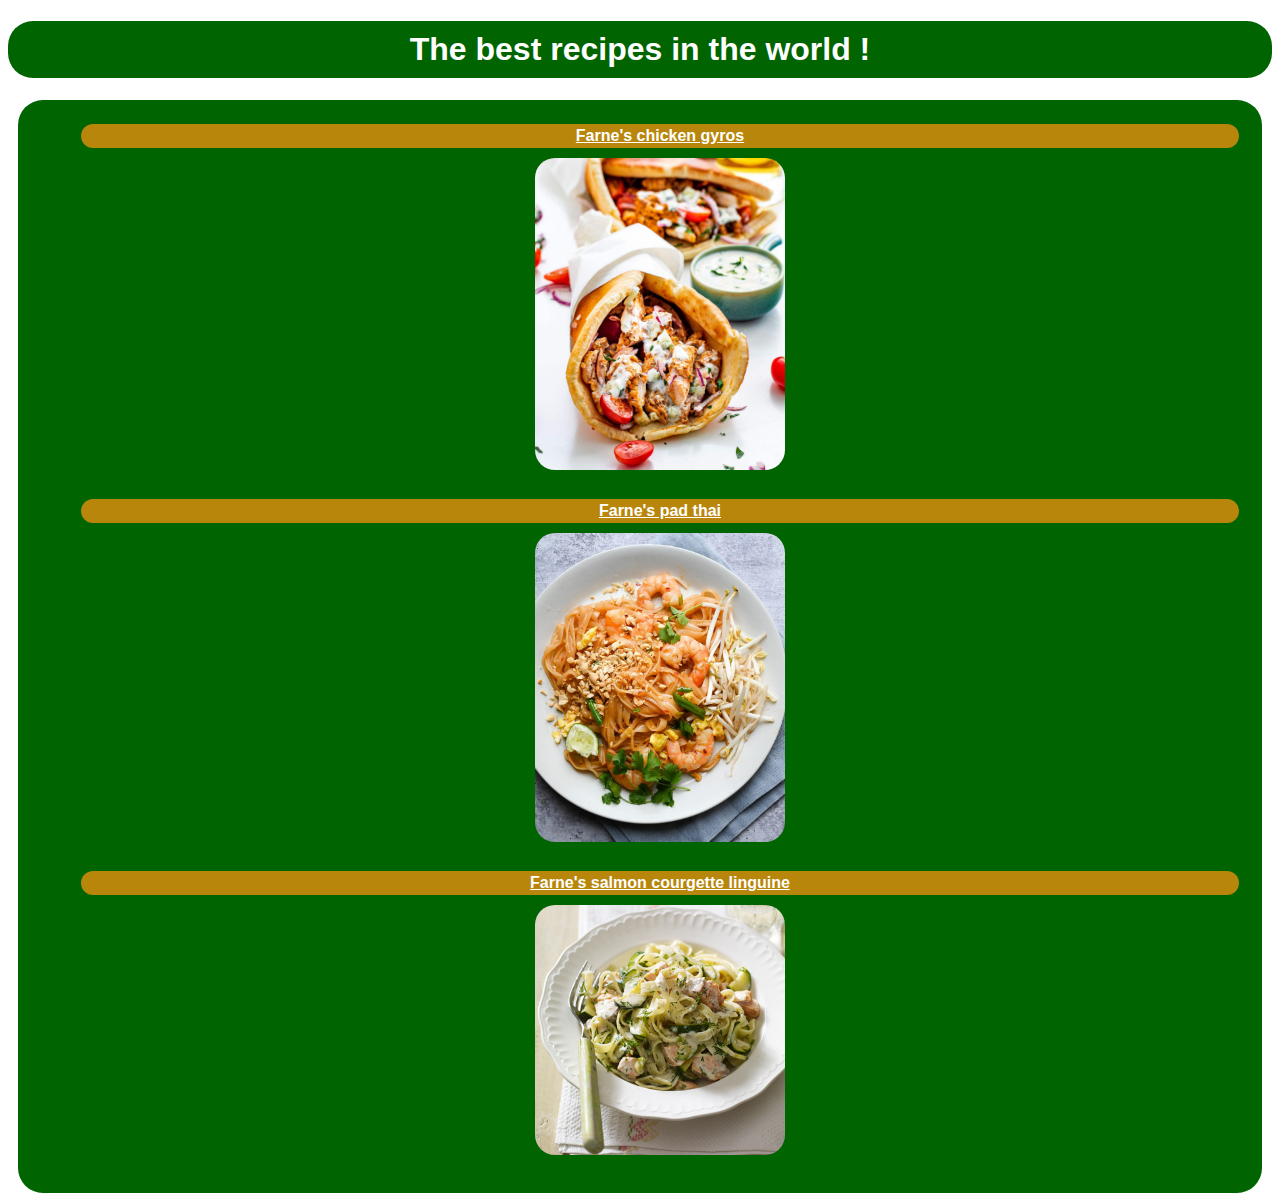
<file: index.html>
<!DOCTYPE html>
<html lang="en">
  <head>
    <meta charset="UTF-8" />
    <meta name="viewport" content="width=device-width, initial-scale=1.0" />
    <link rel="stylesheet" href="style.css" />
    <title>Best Recipes</title>
  </head>
  <body>
    <h1 class="title">The best recipes in the world !</h1>
    <div class="container">
      <ul>
        <li class="recipe-list-item">
          <a class="recipe-list" href="./recipes/chicken-gyros.html"
            >Farne's chicken gyros</a
          >
          <img
            class="images home"
            src="images/chicken-gyros.jpg"
            alt="Image of a chicken gyros"
          />
        </li>
        <li class="recipe-list-item">
          <a class="recipe-list" href="./recipes/pad-thai.html"
            >Farne's pad thai</a
          >
          <img
            class="images home"
            src="images/pad-thai.jpg"
            alt="Image of pad thai"
          />
        </li>
        <li class="recipe-list-item">
          <a class="recipe-list" href="./recipes/salmon-courgette-linguine.html"
            >Farne's salmon courgette linguine</a
          >
          <img
            class="images home"
            src="images/linguine.png"
            alt="Image of linguine"
          />
        </li>
      </ul>
    </div>
  </body>
</html>
</file>
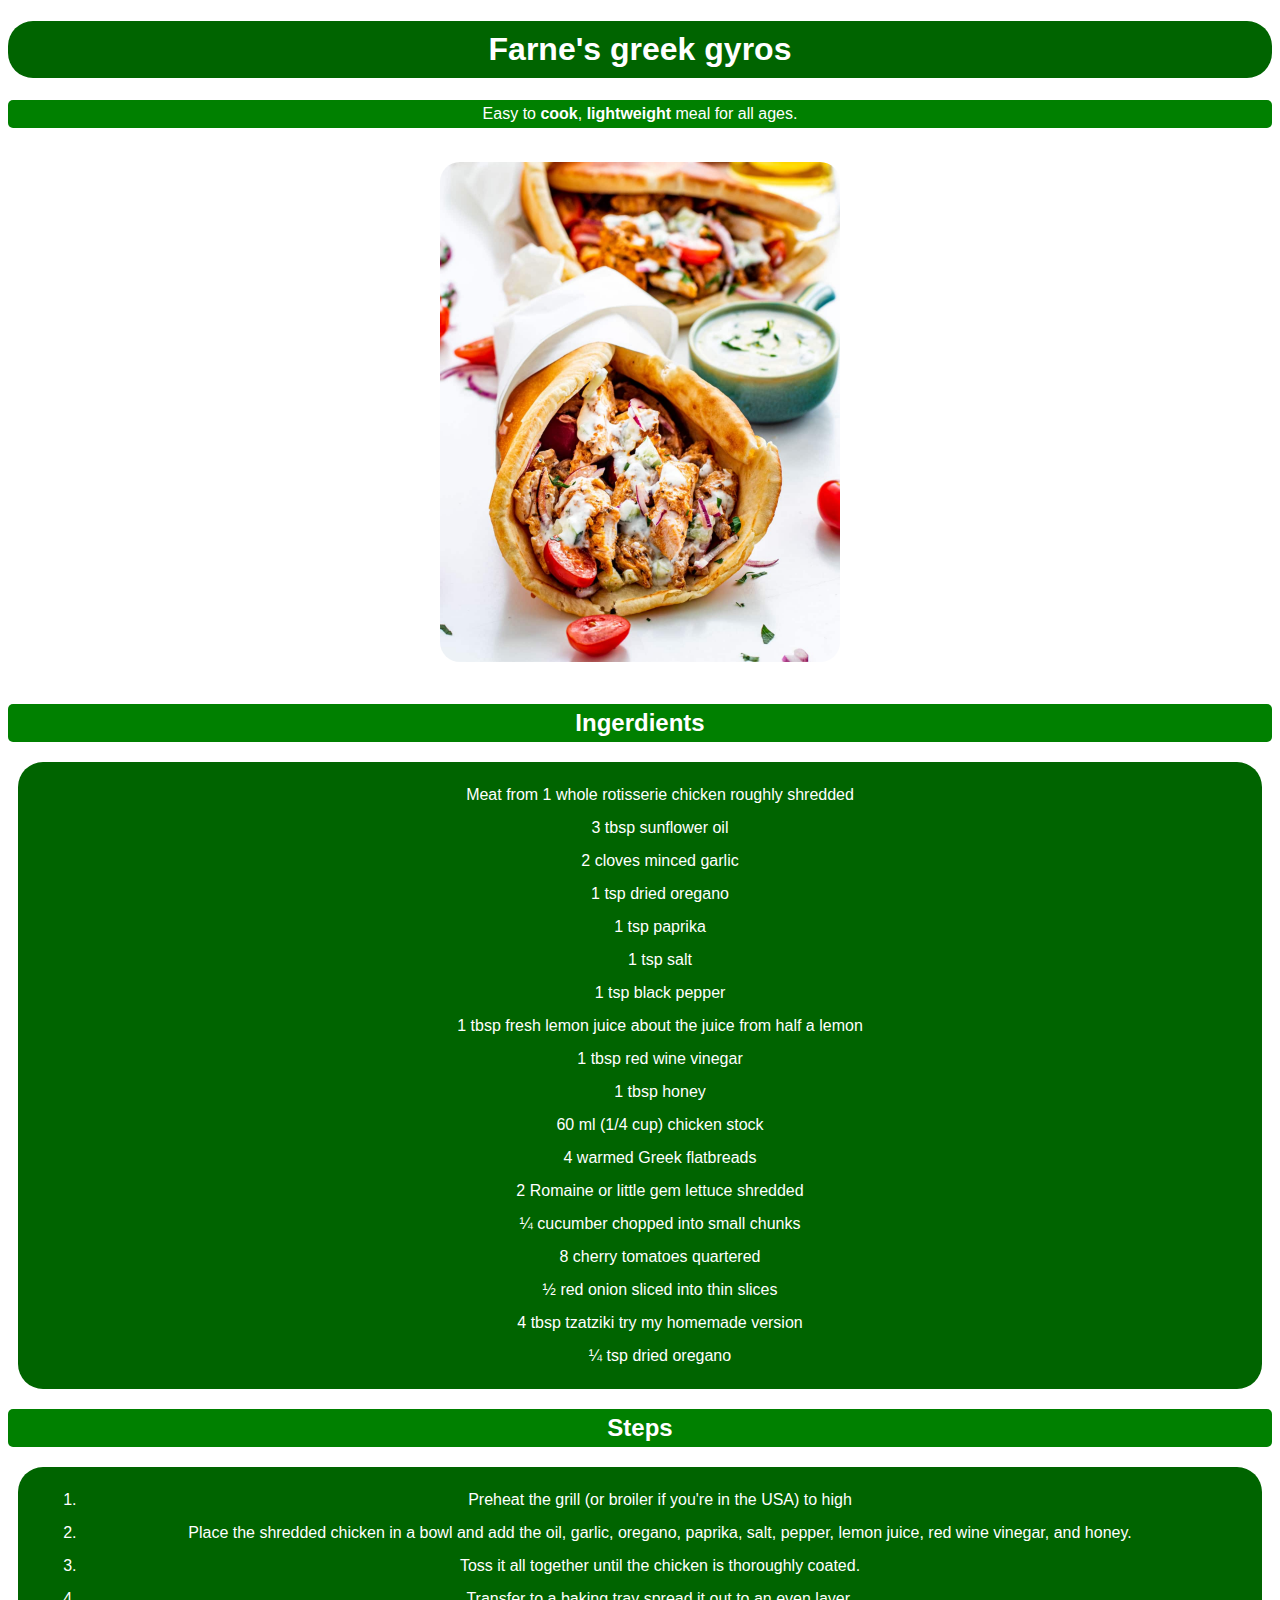
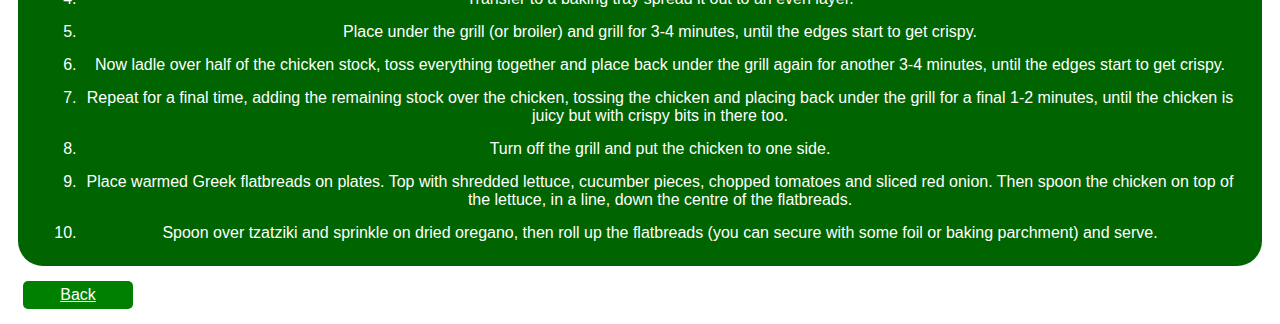
<file: recipes/chicken-gyros.html>
<!DOCTYPE html>
<html lang="en">
  <head>
    <meta charset="UTF-8" />
    <meta name="viewport" content="width=device-width, initial-scale=1.0" />
    <link rel="stylesheet" href="../style.css" />
    <title>Chicken gyros</title>
  </head>
  <body>
    <h1 class="title">Farne's greek gyros</h1>

    <p>
      Easy to <strong>cook</strong>, <strong>lightweight</strong> meal for all
      ages.
    </p>
    <div class="container images">
      <img
        class="images recipe"
        src="../images/chicken-gyros.jpg"
        alt="Image of a chicken gyros"
        width="600"
        height="750"
      />
    </div>
    <h2>Ingerdients</h2>
    <div class="container">
      <ul>
        <li class="recipe-list-item">
          Meat from 1 whole rotisserie chicken roughly shredded
        </li>
        <li class="recipe-list-item">3 tbsp sunflower oil</li>
        <li class="recipe-list-item">2 cloves minced garlic</li>
        <li class="recipe-list-item">1 tsp dried oregano</li>
        <li class="recipe-list-item">1 tsp paprika</li>
        <li class="recipe-list-item">1 tsp salt</li>
        <li class="recipe-list-item">1 tsp black pepper</li>
        <li class="recipe-list-item">
          1 tbsp fresh lemon juice about the juice from half a lemon
        </li>
        <li class="recipe-list-item">1 tbsp red wine vinegar</li>
        <li class="recipe-list-item">1 tbsp honey</li>
        <li class="recipe-list-item">60 ml (1/4 cup) chicken stock</li>
        <li class="recipe-list-item">4 warmed Greek flatbreads</li>
        <li class="recipe-list-item">
          2 Romaine or little gem lettuce shredded
        </li>
        <li class="recipe-list-item">¼ cucumber chopped into small chunks</li>
        <li class="recipe-list-item">8 cherry tomatoes quartered</li>
        <li class="recipe-list-item">½ red onion sliced into thin slices</li>
        <li class="recipe-list-item">
          4 tbsp tzatziki try my homemade version
        </li>
        <li class="recipe-list-item">¼ tsp dried oregano</li>
      </ul>
    </div>
    <h2>Steps</h2>
    <div class="container">
      <ol>
        <li class="recipe-list-item">
          Preheat the grill (or broiler if you're in the USA) to high
        </li>
        <li class="recipe-list-item">
          Place the shredded chicken in a bowl and add the oil, garlic, oregano,
          paprika, salt, pepper, lemon juice, red wine vinegar, and honey.
        </li>
        <li class="recipe-list-item">
          Toss it all together until the chicken is thoroughly coated.
        </li>
        <li class="recipe-list-item">
          Transfer to a baking tray spread it out to an even layer.
        </li>
        <li class="recipe-list-item">
          Place under the grill (or broiler) and grill for 3-4 minutes, until
          the edges start to get crispy.
        </li>
        <li class="recipe-list-item">
          Now ladle over half of the chicken stock, toss everything together and
          place back under the grill again for another 3-4 minutes, until the
          edges start to get crispy.
        </li>
        <li class="recipe-list-item">
          Repeat for a final time, adding the remaining stock over the chicken,
          tossing the chicken and placing back under the grill for a final 1-2
          minutes, until the chicken is juicy but with crispy bits in there too.
        </li>
        <li class="recipe-list-item">
          Turn off the grill and put the chicken to one side.
        </li>
        <li class="recipe-list-item">
          Place warmed Greek flatbreads on plates. Top with shredded lettuce,
          cucumber pieces, chopped tomatoes and sliced red onion. Then spoon the
          chicken on top of the lettuce, in a line, down the centre of the
          flatbreads.
        </li>
        <li class="recipe-list-item">
          Spoon over tzatziki and sprinkle on dried oregano, then roll up the
          flatbreads (you can secure with some foil or baking parchment) and
          serve.
        </li>
      </ol>
    </div>
    <a class="back-button" href="../index.html">Back</a>
  </body>
</html>
</file>
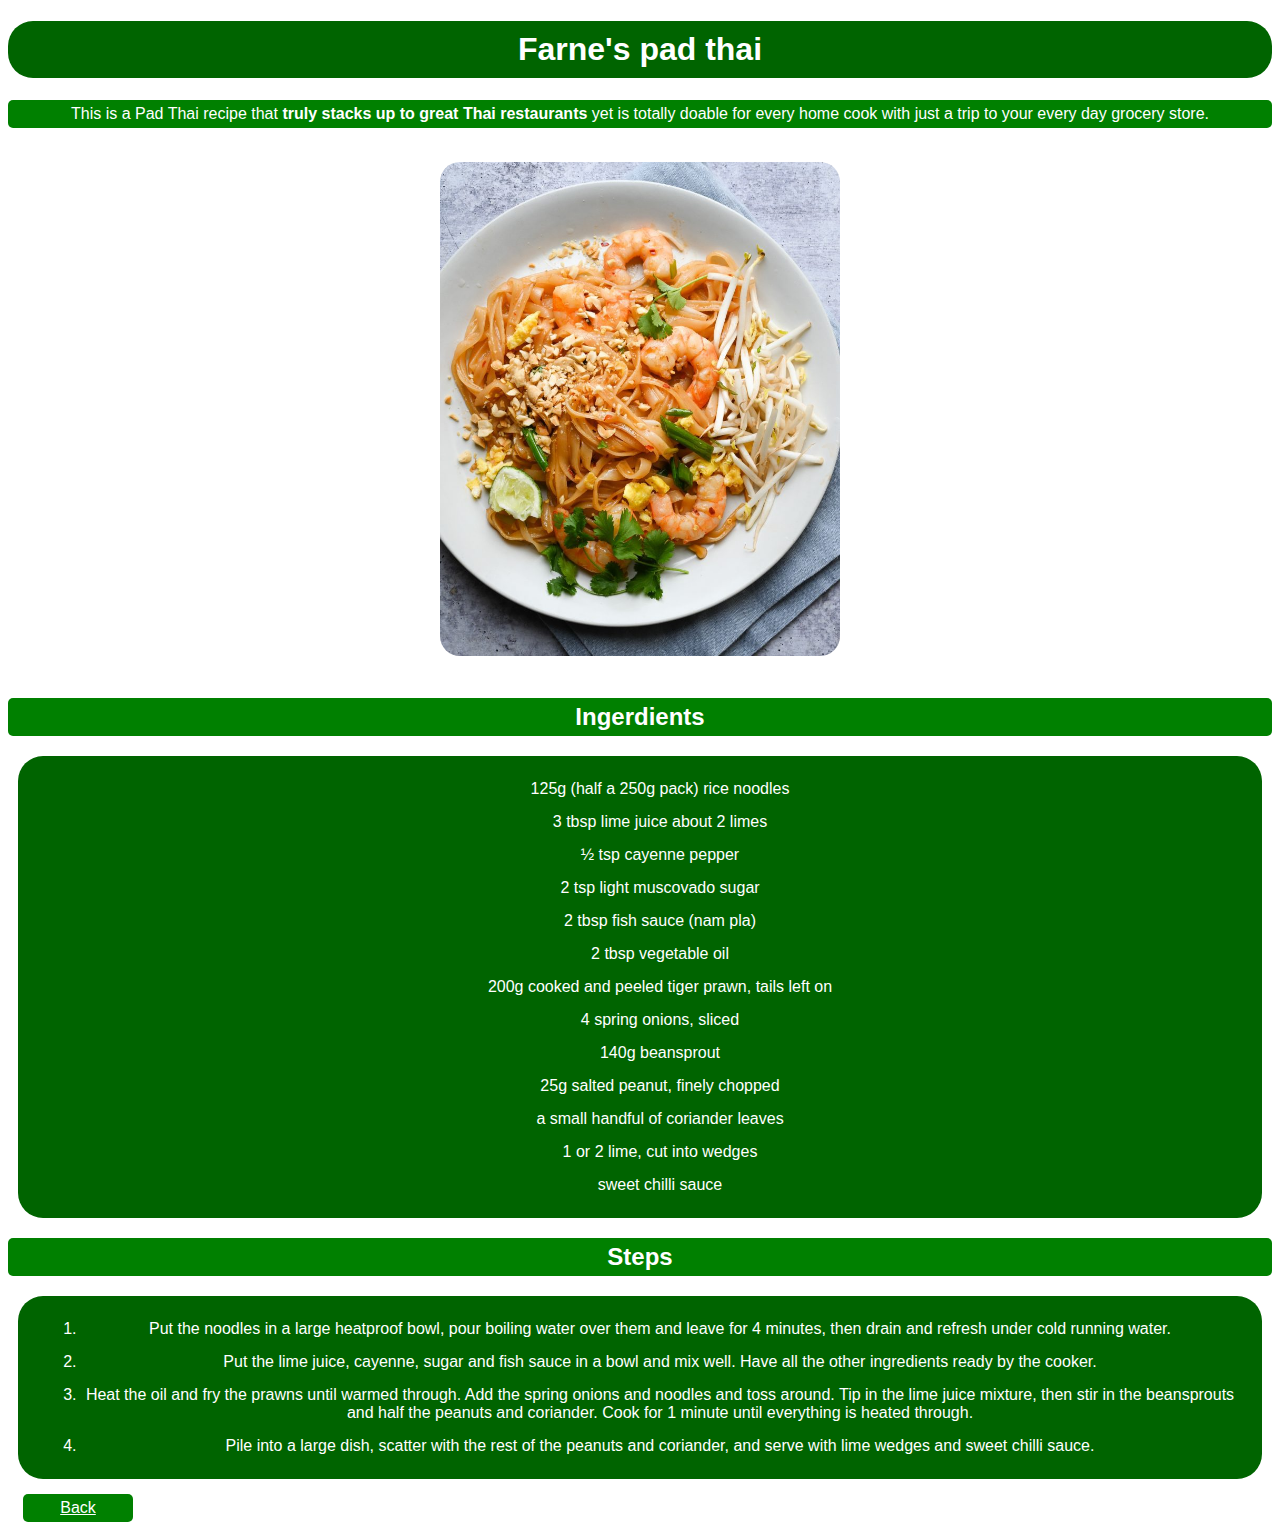
<file: recipes/pad-thai.html>
<!DOCTYPE html>
<html lang="en">
  <head>
    <meta charset="UTF-8" />
    <meta name="viewport" content="width=device-width, initial-scale=1.0" />
    <link rel="stylesheet" href="../style.css" />
    <title>Pad thai</title>
  </head>
  <body>
    <h1 class="title">Farne's pad thai</h1>

    <p>
      This is a Pad Thai recipe that
      <strong>truly stacks up to great Thai restaurants</strong> yet is totally
      doable for every home cook with just a trip to your every day grocery
      store.
    </p>
    <div class="container images">
      <img
        class="images recipe"
        src="../images/pad-thai.jpg"
        alt="Image of a pad thai"
        width="600"
        height="750"
      />
    </div>
    <h2>Ingerdients</h2>
    <div class="container">
      <ul>
        <li class="recipe-list-item">125g (half a 250g pack) rice noodles</li>
        <li class="recipe-list-item">3 tbsp lime juice about 2 limes</li>
        <li class="recipe-list-item">½ tsp cayenne pepper</li>
        <li class="recipe-list-item">2 tsp light muscovado sugar</li>
        <li class="recipe-list-item">2 tbsp fish sauce (nam pla)</li>
        <li class="recipe-list-item">2 tbsp vegetable oil</li>
        <li class="recipe-list-item">
          200g cooked and peeled tiger prawn, tails left on
        </li>
        <li class="recipe-list-item">4 spring onions, sliced</li>
        <li class="recipe-list-item">140g beansprout</li>
        <li class="recipe-list-item">25g salted peanut, finely chopped</li>
        <li class="recipe-list-item">a small handful of coriander leaves</li>
        <li class="recipe-list-item">1 or 2 lime, cut into wedges</li>
        <li class="recipe-list-item">sweet chilli sauce</li>
      </ul>
    </div>
    <h2>Steps</h2>
    <div class="container">
      <ol>
        <li class="recipe-list-item">
          Put the noodles in a large heatproof bowl, pour boiling water over
          them and leave for 4 minutes, then drain and refresh under cold
          running water.
        </li>
        <li class="recipe-list-item">
          Put the lime juice, cayenne, sugar and fish sauce in a bowl and mix
          well. Have all the other ingredients ready by the cooker.
        </li>
        <li class="recipe-list-item">
          Heat the oil and fry the prawns until warmed through. Add the spring
          onions and noodles and toss around. Tip in the lime juice mixture,
          then stir in the beansprouts and half the peanuts and coriander. Cook
          for 1 minute until everything is heated through.
        </li>
        <li class="recipe-list-item">
          Pile into a large dish, scatter with the rest of the peanuts and
          coriander, and serve with lime wedges and sweet chilli sauce.
        </li>
      </ol>
    </div>
    <a class="back-button" href="../index.html">Back</a>
  </body>
</html>
</file>
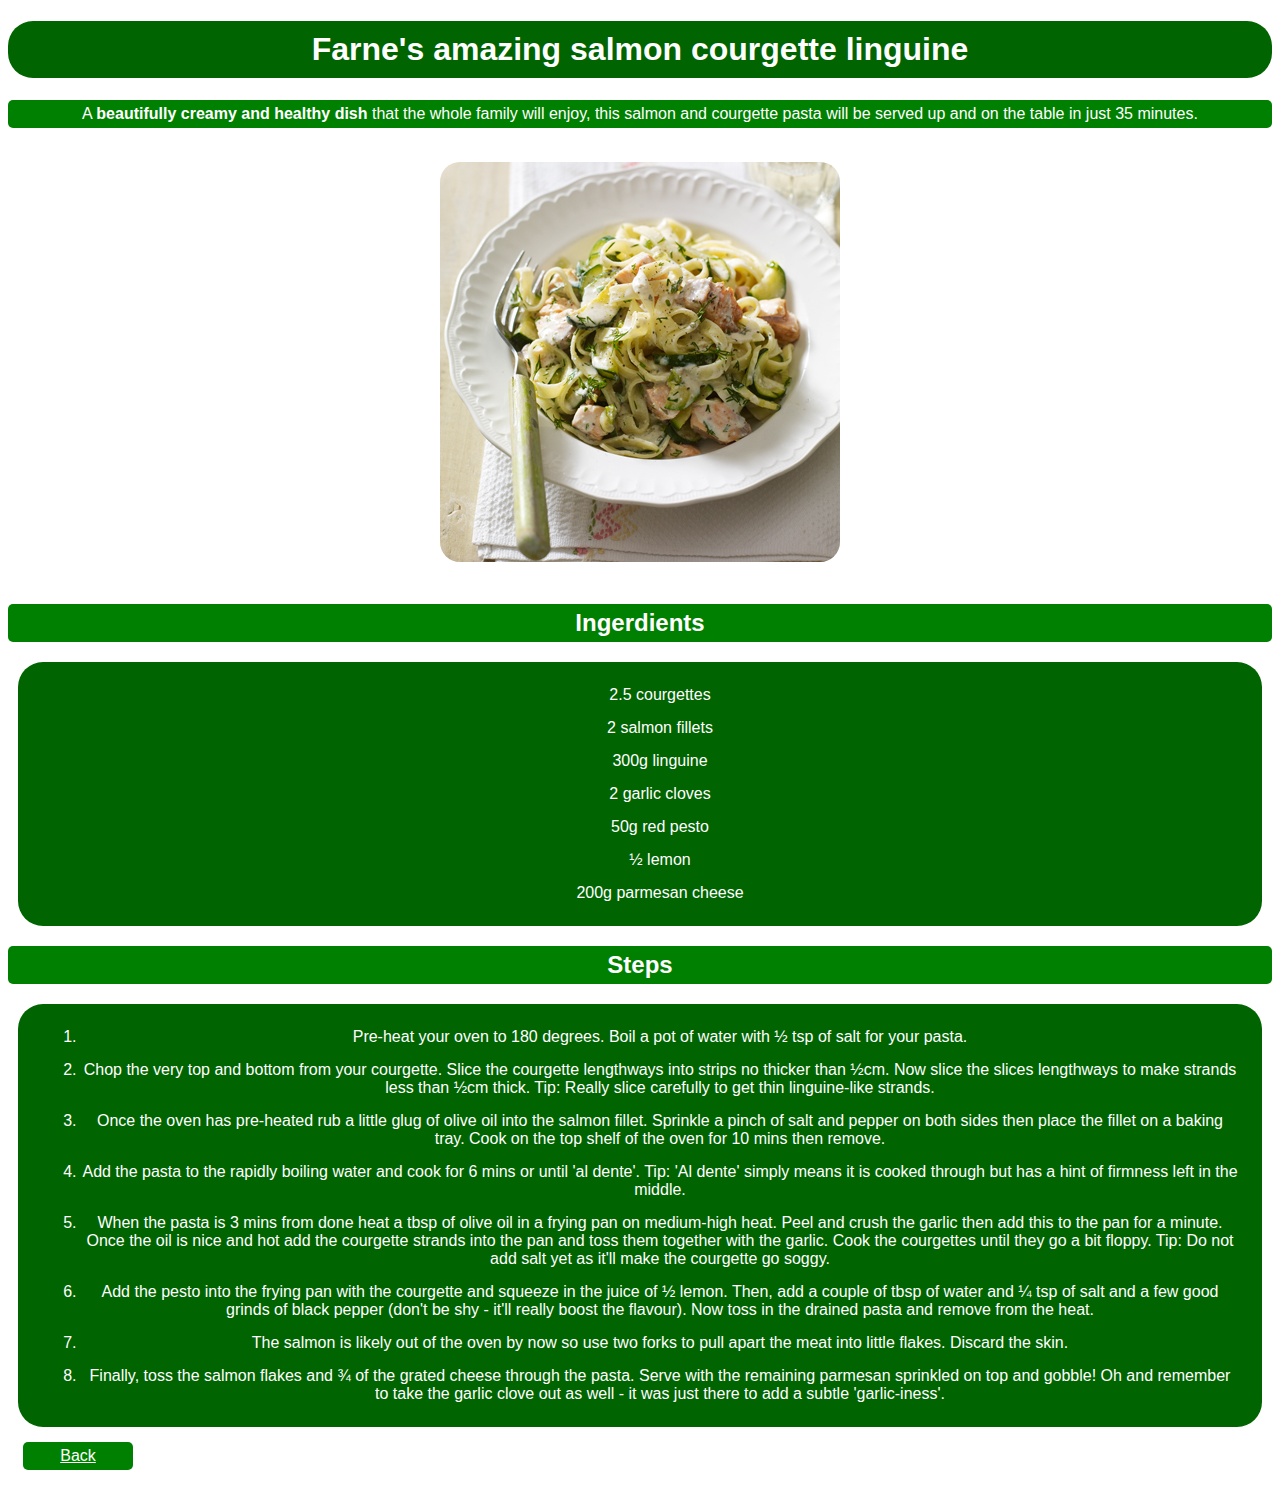
<file: recipes/salmon-courgette-linguine.html>
<!DOCTYPE html>
<html lang="en">
  <head>
    <meta charset="UTF-8" />
    <meta name="viewport" content="width=device-width, initial-scale=1.0" />
    <link rel="stylesheet" href="../style.css" />
    <title>Salmon courgette linguine</title>
  </head>
  <body>
    <h1 class="title">Farne's amazing salmon courgette linguine</h1>

    <p>
      A <strong>beautifully creamy and healthy dish</strong> that the whole
      family will enjoy, this salmon and courgette pasta will be served up and
      on the table in just 35 minutes.
    </p>
    <div class="container images">
      <img
        class="images recipe"
        src="../images/linguine.png"
        alt="Image of a salmon courgette linguine"
        width="600"
        height="750"
      />
    </div>
    <h2>Ingerdients</h2>
    <div class="container">
      <ul>
        <li class="recipe-list-item">2.5 courgettes</li>
        <li class="recipe-list-item">2 salmon fillets</li>
        <li class="recipe-list-item">300g linguine</li>
        <li class="recipe-list-item">2 garlic cloves</li>
        <li class="recipe-list-item">50g red pesto</li>
        <li class="recipe-list-item">½ lemon</li>
        <li class="recipe-list-item">200g parmesan cheese</li>
      </ul>
    </div>
    <h2>Steps</h2>
    <div class="container">
      <ol>
        <li class="recipe-list-item">
          Pre-heat your oven to 180 degrees. Boil a pot of water with ½ tsp of
          salt for your pasta.
        </li>
        <li class="recipe-list-item">
          Chop the very top and bottom from your courgette. Slice the courgette
          lengthways into strips no thicker than ½cm. Now slice the slices
          lengthways to make strands less than ½cm thick. Tip: Really slice
          carefully to get thin linguine-like strands.
        </li>
        <li class="recipe-list-item">
          Once the oven has pre-heated rub a little glug of olive oil into the
          salmon fillet. Sprinkle a pinch of salt and pepper on both sides then
          place the fillet on a baking tray. Cook on the top shelf of the oven
          for 10 mins then remove.
        </li>
        <li class="recipe-list-item">
          Add the pasta to the rapidly boiling water and cook for 6 mins or
          until 'al dente'. Tip: 'Al dente' simply means it is cooked through
          but has a hint of firmness left in the middle.
        </li>
        <li class="recipe-list-item">
          When the pasta is 3 mins from done heat a tbsp of olive oil in a
          frying pan on medium-high heat. Peel and crush the garlic then add
          this to the pan for a minute. Once the oil is nice and hot add the
          courgette strands into the pan and toss them together with the garlic.
          Cook the courgettes until they go a bit floppy. Tip: Do not add salt
          yet as it'll make the courgette go soggy.
        </li>
        <li class="recipe-list-item">
          Add the pesto into the frying pan with the courgette and squeeze in
          the juice of ½ lemon. Then, add a couple of tbsp of water and ¼ tsp of
          salt and a few good grinds of black pepper (don't be shy - it'll
          really boost the flavour). Now toss in the drained pasta and remove
          from the heat.
        </li>
        <li class="recipe-list-item">
          The salmon is likely out of the oven by now so use two forks to pull
          apart the meat into little flakes. Discard the skin.
        </li>
        <li class="recipe-list-item">
          Finally, toss the salmon flakes and ¾ of the grated cheese through the
          pasta. Serve with the remaining parmesan sprinkled on top and gobble!
          Oh and remember to take the garlic clove out as well - it was just
          there to add a subtle 'garlic-iness'.
        </li>
      </ol>
    </div>
    <a class="back-button" href="../index.html">Back</a>
  </body>
</html>
</file>
<file: style.css>
.title {
    color: white;
    background-color: darkgreen;
    align-self: center;
    text-align: center;
    border-radius: 25px;
    font-size: 32px;
    padding-top: 10px;
    padding-bottom: 10px;
    font-family: sans-serif;
}

ul {
    list-style: none;
}

.back-button,
p,
h2 {
    font-family: sans-serif;
    background-color: green;
    color: white;
    padding: 5px;
    text-align: center;
    border-radius:5px;
}

.back-button {
    margin: 15px;
    display: block;
    width: 100px;
}

.recipe-list {
    background-color: darkgoldenrod;
    color: white;
    font-family: sans-serif;
    font-weight: bold;
    align-self: center;
    text-align: center;
    border-radius: 20px;
    padding: 3px;
    display: block;
}

.recipe-list-item {
    margin:15px;
    color: white;
    font-family: sans-serif;
    font-weight: 400;
}

.container {
    text-align: center;
    background-color: darkgreen;
    align-self: center;
    border-radius: 25px;
    padding: 8px;
    margin: 10px;
}

.container.images {
    background-color: transparent;
}

.images {
    align-self: center;
    border-radius: 20px;
    margin: 10px;
}

.images.home {
    width : 250px;
    height: auto;
}

.images.recipe{
    width : 400px;
    height : auto;
}
</file>
